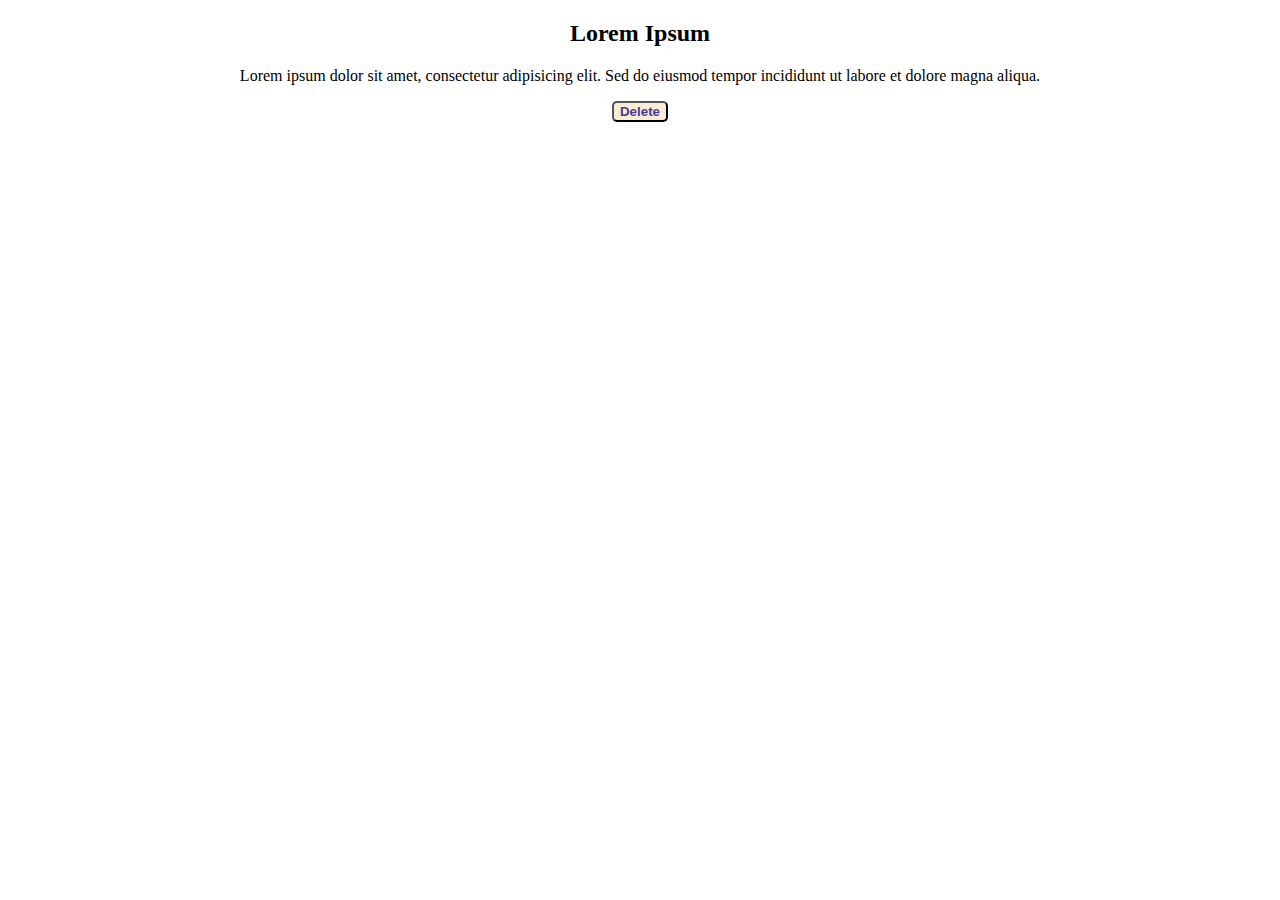
<file: index.html>
<!doctype html>
<html lang="en">
  <head>
    <meta charset="UTF-8" />
    <title>Lorem Styling</title>
    <link rel="stylesheet" href="style.css" />
  </head>
  <body>
    <h2 class="head">Lorem Ipsum</h2>

    <p class="lorem">
      Lorem ipsum dolor sit amet, consectetur adipisicing elit. Sed do eiusmod
      tempor incididunt ut labore et dolore magna aliqua.
    </p>

    <div class="buttoncontainer">
      <button type="button" class="delete">Delete</button>
    </div>
  </body>
</html>
</file>
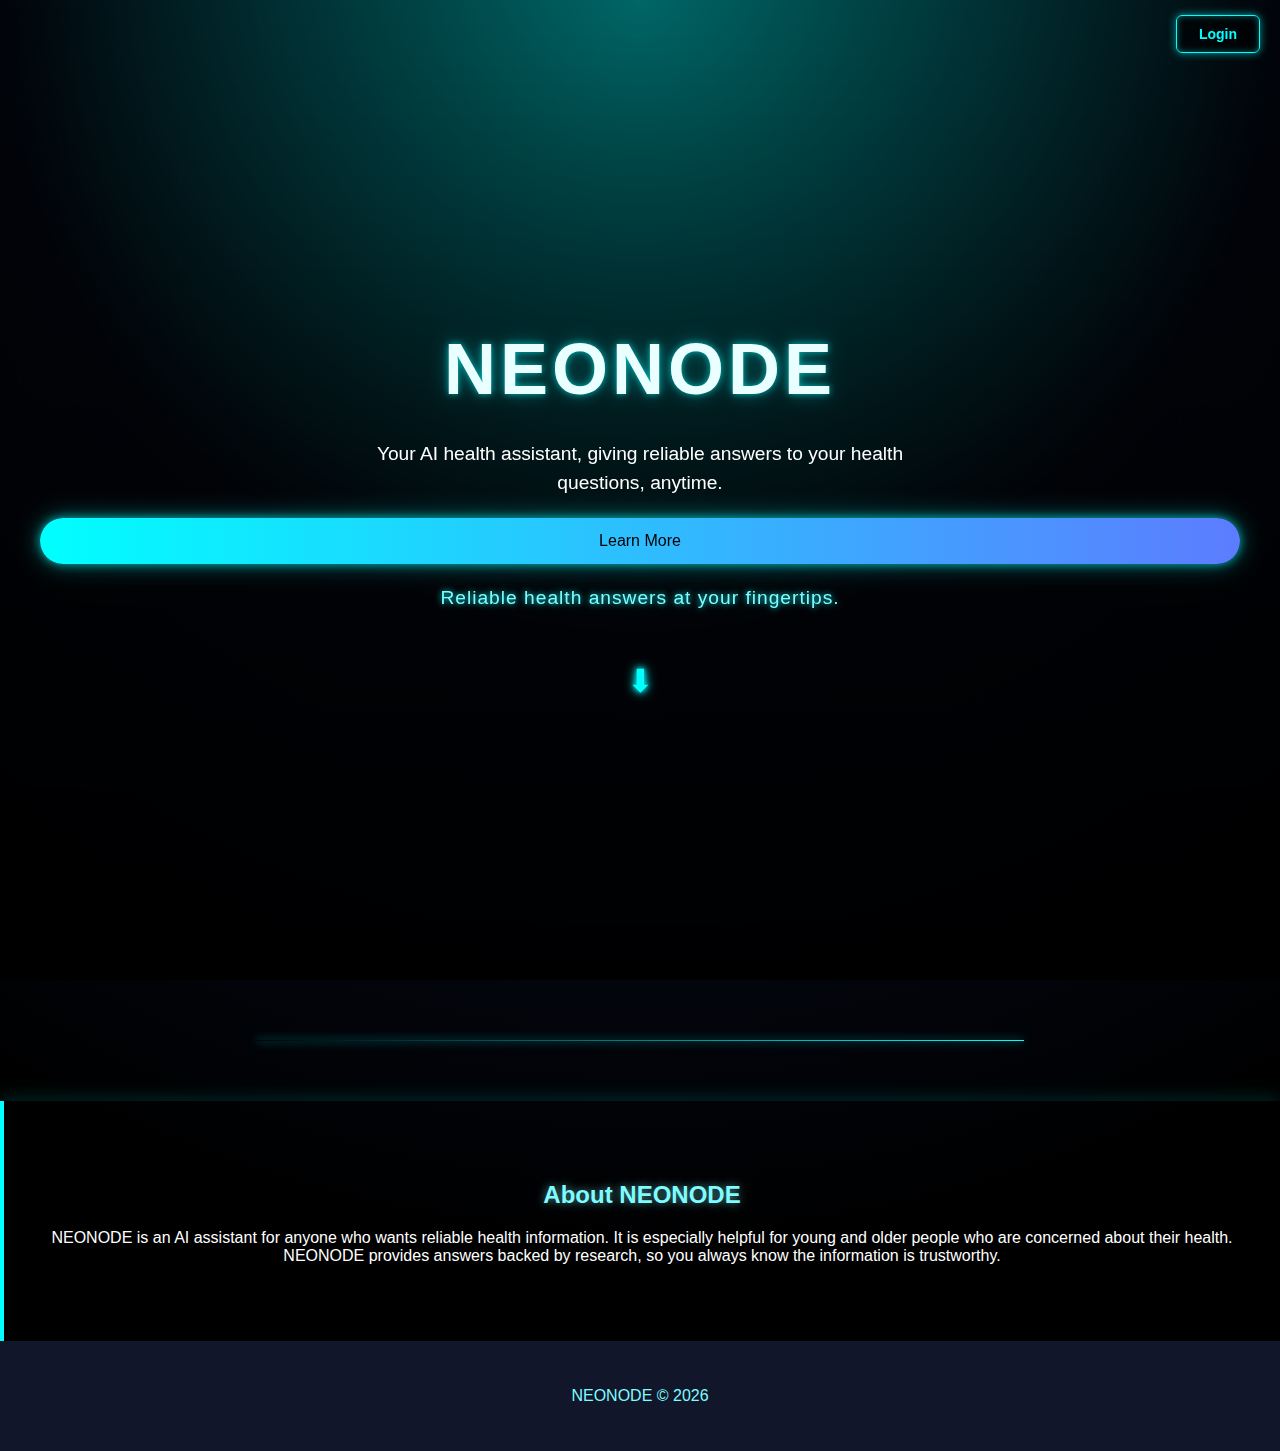
<file: extend landing page/index.html>
<!doctype html>
<html lang="en">
  <head>
    <meta charset="UTF-8" />
    <meta name="viewport" content="width=device-width, initial-scale=1.0" />
    <title>NEONODE</title>
    <link rel="stylesheet" href="style.css" />
  </head>
  <body>
    <section class="hero">
      <a href="login.html" class="login-box">Login</a>

      <h1>NEONODE</h1>
      <p>
        Your AI health assistant, giving reliable answers to your health
        questions, anytime.
      </p>

      <button>Learn More</button>
      <p class="hero-subtext">Reliable health answers at your fingertips.</p>

      <div class="scroll-indicator">⬇</div>
    </section>

    <div class="divider"></div>

    <section class="content">
      <h2>About NEONODE</h2>
      <p>
        NEONODE is an AI assistant for anyone who wants reliable health
        information. It is especially helpful for young and older people who are
        concerned about their health. NEONODE provides answers backed by
        research, so you always know the information is trustworthy.
      </p>
    </section>

    <footer>
      <p>NEONODE © 2026</p>
    </footer>
  </body>
</html>
</file>
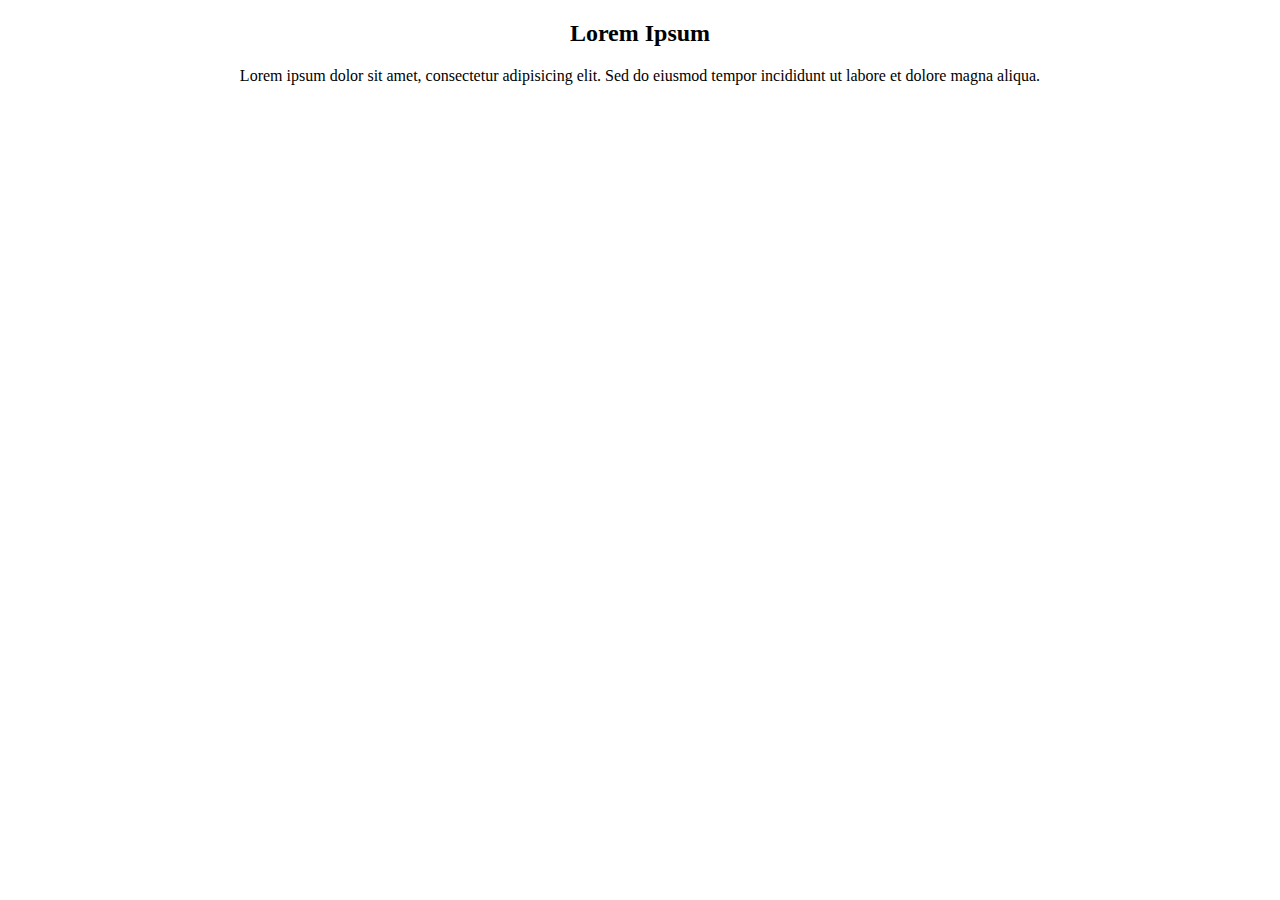
<file: indec.html>
<!doctype html>
<html lang="en">
  <head>
    <meta charset="UTF-8" />
    <title>Lorem Styling</title>
    <link rel="stylesheet" href="style.css" />
  </head>
  <body>
    <h2 class="head">Lorem Ipsum</h2>

    <p class="lorem">
      Lorem ipsum dolor sit amet, consectetur adipisicing elit. Sed do eiusmod
      tempor incididunt ut labore et dolore magna aliqua.
    </p>
  </body>
</html>
</file>
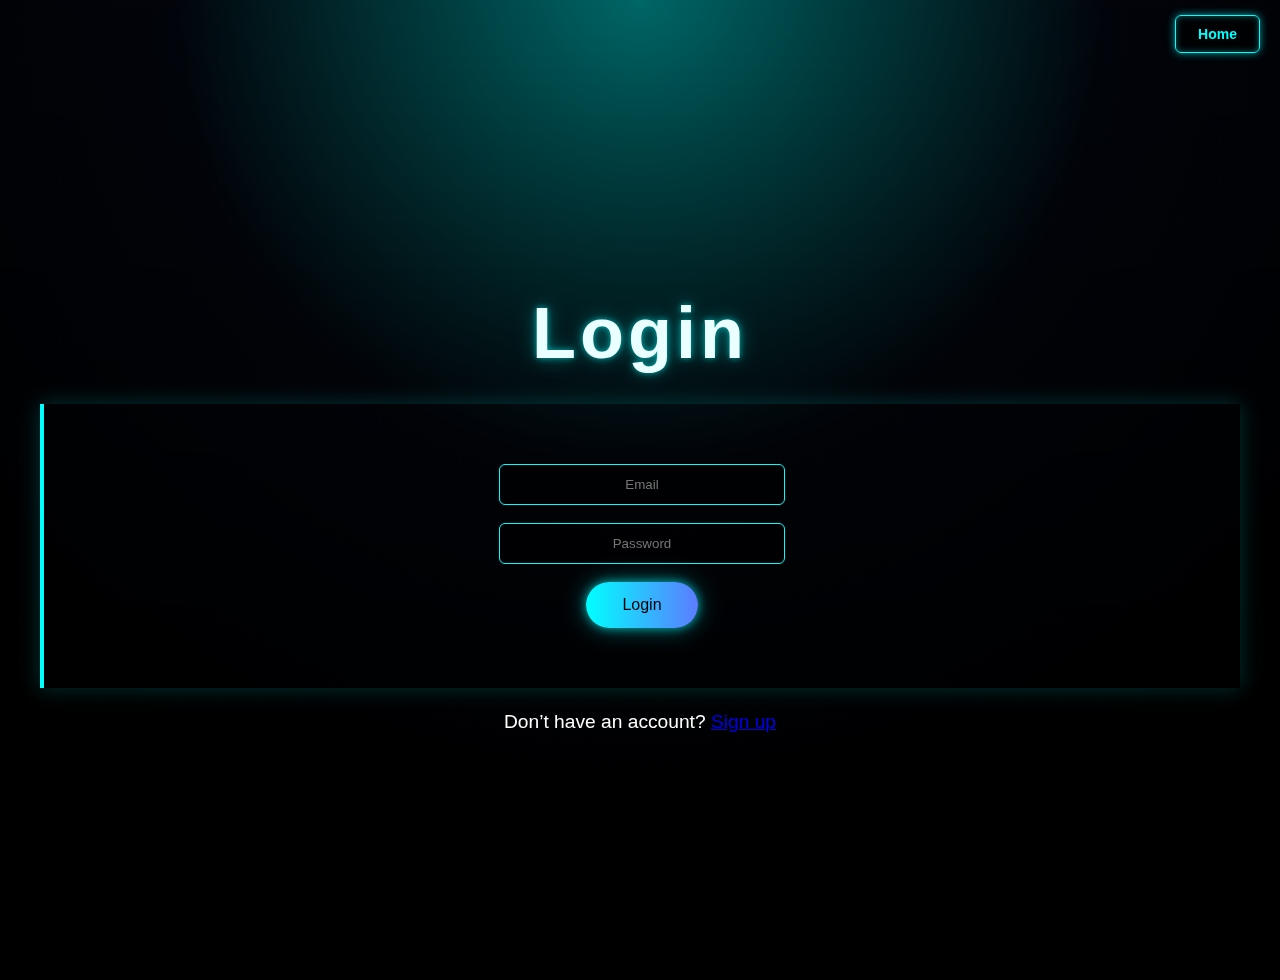
<file: extend landing page/login.html>
<!doctype html>
<html lang="en">
  <head>
    <meta charset="UTF-8" />
    <title>Login</title>
    <link rel="stylesheet" href="style.css" />
  </head>
  <body>
    <a href="index.html" class="login-box">Home</a>

    <section class="hero">
      <h1>Login</h1>

      <div class="content">
        <input type="email" placeholder="Email" /><br /><br />
        <input type="password" placeholder="Password" /><br /><br />
        <button>Login</button>
      </div>

      <p>
        Don’t have an account?
        <a href="signup.html">Sign up</a>
      </p>
    </section>
  </body>
</html>
</file>
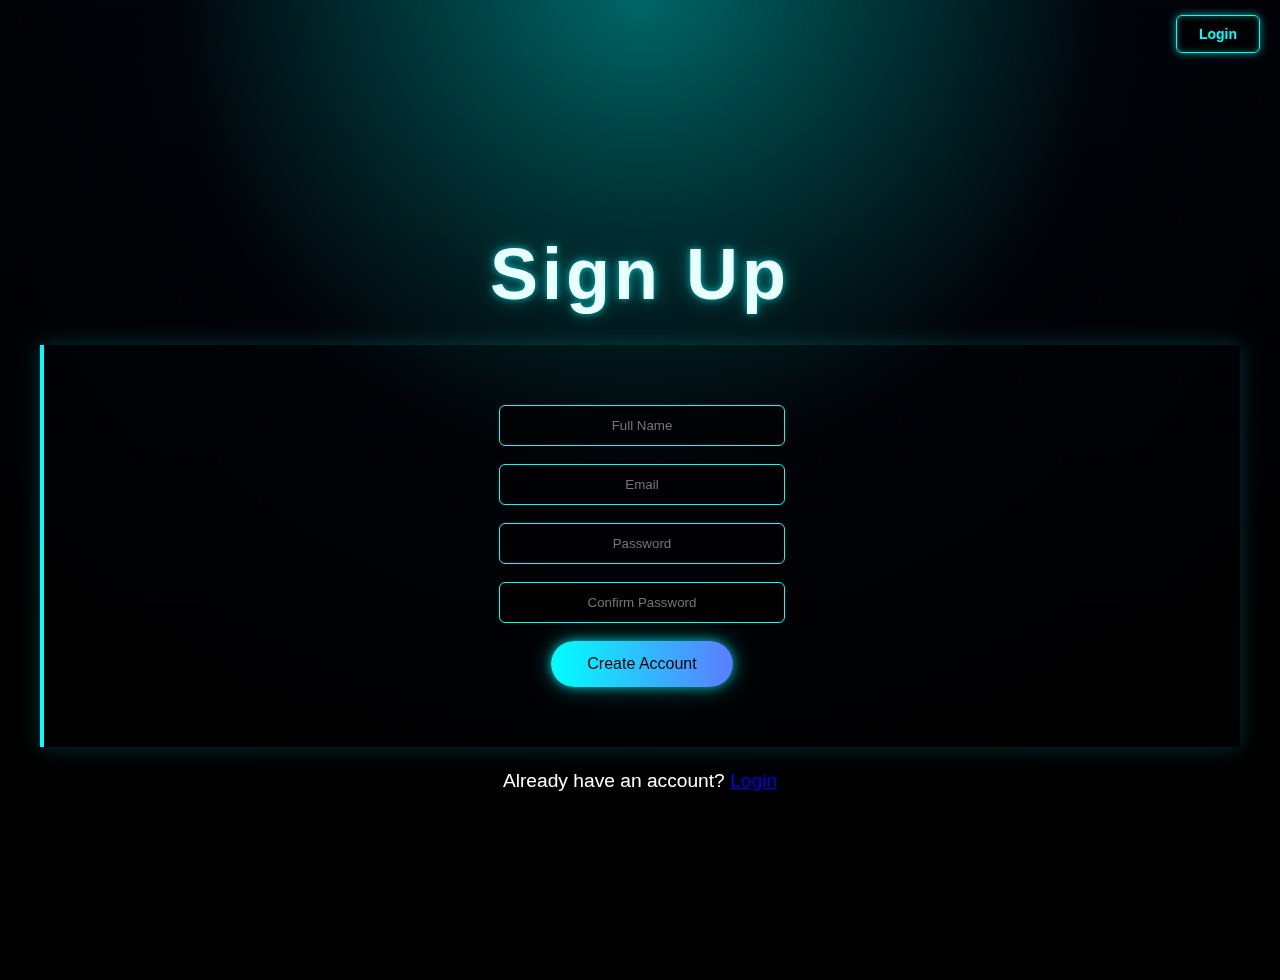
<file: extend landing page/signup.html>
<!doctype html>
<html lang="en">
  <head>
    <meta charset="UTF-8" />
    <title>Sign Up</title>
    <link rel="stylesheet" href="style.css" />
  </head>
  <body>
    <a href="login.html" class="login-box">Login</a>

    <section class="hero">
      <h1>Sign Up</h1>

      <div class="content">
        <input type="text" placeholder="Full Name" /><br /><br />
        <input type="email" placeholder="Email" /><br /><br />
        <input type="password" placeholder="Password" /><br /><br />
        <input type="password" placeholder="Confirm Password" /><br /><br />
        <button>Create Account</button>
      </div>

      <p>
        Already have an account?
        <a href="login.html">Login</a>
      </p>
    </section>
  </body>
</html>
</file>
<file: style.css>
.head {
  text-align: center;
}

.lorem {
  color: black;
  text-align: center;
}

.delete {
  background-color: antiquewhite;
  color: darkslateblue;
  font-weight: 800;
  font-family: Arial, Helvetica, sans-serif;
  border-radius: 5px;
  border-color: black;
}

.buttoncontainer {
  display: flex;
  justify-content: center;
}
</file>
<file: extend landing page/style.css>
body {
  background: radial-gradient(circle at top, #0ff, #050b1a 40%, #000 80%);
  color: white;
  font-family: Arial, sans-serif;
  text-align: center;
  margin: 0;
  position: relative;
  overflow-x: hidden;
}

.hero {
  min-height: 100vh;
  display: flex;
  flex-direction: column;
  justify-content: center;
  gap: 20px;
  padding: 40px;
  background: linear-gradient(
    to bottom,
    rgba(0, 0, 0, 0.6),
    rgba(0, 0, 0, 0.85)
  );
  position: relative;
}

.hero h1 {
  font-size: 4.5rem;
  letter-spacing: 4px;
  color: #eaffff;
  text-shadow:
    0 0 6px rgba(0, 255, 255, 0.6),
    0 0 18px rgba(0, 255, 255, 0.35);
  margin-bottom: 10px;
}

.hero p {
  font-size: 1.2rem;
  max-width: 600px;
  margin: 0 auto;
  line-height: 1.5;
  z-index: 2;
}

.hero-subtext {
  color: #7ffcff;
  text-shadow: 0 0 6px #00ffff;
  margin-top: 10px;
  font-size: 1rem;
  letter-spacing: 1px;
}

button {
  padding: 14px 36px;
  border: none;
  border-radius: 30px;
  font-size: 16px;
  cursor: pointer;
  background: linear-gradient(90deg, #00ffff, #5c7cff);
  color: #000;
  box-shadow:
    0 0 10px rgba(0, 255, 255, 0.6),
    0 0 25px rgba(0, 255, 255, 0.4);
  animation: pulse 2s infinite alternate;
  transition:
    transform 0.3s ease,
    box-shadow 0.3s ease;
  z-index: 2;
}

button:hover {
  transform: scale(1.05);
  box-shadow:
    0 0 20px rgba(0, 255, 255, 0.9),
    0 0 40px rgba(92, 124, 255, 0.7);
}

@keyframes pulse {
  0% {
    box-shadow:
      0 0 10px rgba(0, 255, 255, 0.6),
      0 0 25px rgba(0, 255, 255, 0.4);
  }
  100% {
    box-shadow:
      0 0 20px rgba(0, 255, 255, 0.9),
      0 0 40px rgba(92, 124, 255, 0.7);
  }
}

.scroll-indicator {
  font-size: 2rem;
  color: #00ffff;
  text-shadow:
    0 0 6px #00ffff,
    0 0 12px #00ffff;
  margin-top: 30px;
  animation: bounce 2s infinite;
  z-index: 2;
}

@keyframes bounce {
  0%,
  100% {
    transform: translateY(0);
  }
  50% {
    transform: translateY(15px);
  }
}

.divider {
  width: 60%;
  height: 1px;
  margin: 60px auto;
  background: linear-gradient(90deg, transparent, cyan, transparent);
  box-shadow: 0 0 10px cyan;
  background-size: 200% 100%;
  animation: slide 3s linear infinite;
}

@keyframes slide {
  0% {
    background-position: 200% 0;
  }
  100% {
    background-position: -200% 0;
  }
}

.content {
  padding: 60px 20px;
  border-left: 4px solid #00ffff;
  box-shadow: 0 0 20px rgba(0, 255, 255, 0.2);
}

.content h2 {
  color: #7ffcff;
  text-shadow: 0 0 10px rgba(127, 252, 255, 0.6);
}

footer {
  padding: 30px 20px;
  background-color: #11162a;
  color: #7ffcff;
}

body::before {
  content: "";
  position: fixed;
  top: 0;
  left: 0;
  width: 100%;
  height: 100%;
  background: radial-gradient(#00ffff 1px, transparent 1px);
  background-size: 40px 40px;
  opacity: 0.05;
  pointer-events: none;
  z-index: 0;
}

@media screen and (max-width: 768px) {
  .hero h1 {
    font-size: 3rem;
    margin-bottom: 8px;
  }
  .hero p {
    font-size: 1rem;
  }
  .hero-subtext {
    font-size: 0.9rem;
  }
}

.login-box {
  position: fixed; /* stays on top always */
  top: 15px; /* VERY top */
  right: 20px; /* VERY right */
  padding: 10px 22px;
  text-decoration: none;
  font-size: 14px;
  font-weight: bold;
  color: #00ffff;

  background: rgba(0, 0, 0, 0.6); /* glass box */
  border: 1px solid #00ffff; /* neon edge */
  border-radius: 6px; /* BOX, not pill */

  box-shadow:
    0 0 8px rgba(0, 255, 255, 0.6),
    inset 0 0 6px rgba(0, 255, 255, 0.4);

  z-index: 9999; /* above neonode, hero, everything */
  transition: all 0.3s ease;
}

.login-box:hover {
  background: rgba(0, 255, 255, 0.15);
  box-shadow:
    0 0 16px rgba(0, 255, 255, 0.9),
    inset 0 0 10px rgba(0, 255, 255, 0.6);
  transform: translateY(-1px);
}

input {
  padding: 12px;
  width: 260px;
  border-radius: 6px;
  border: 1px solid #00ffff;
  background: rgba(0, 0, 0, 0.6);
  color: white;
  outline: none;
  text-align: center;
}
</file>
